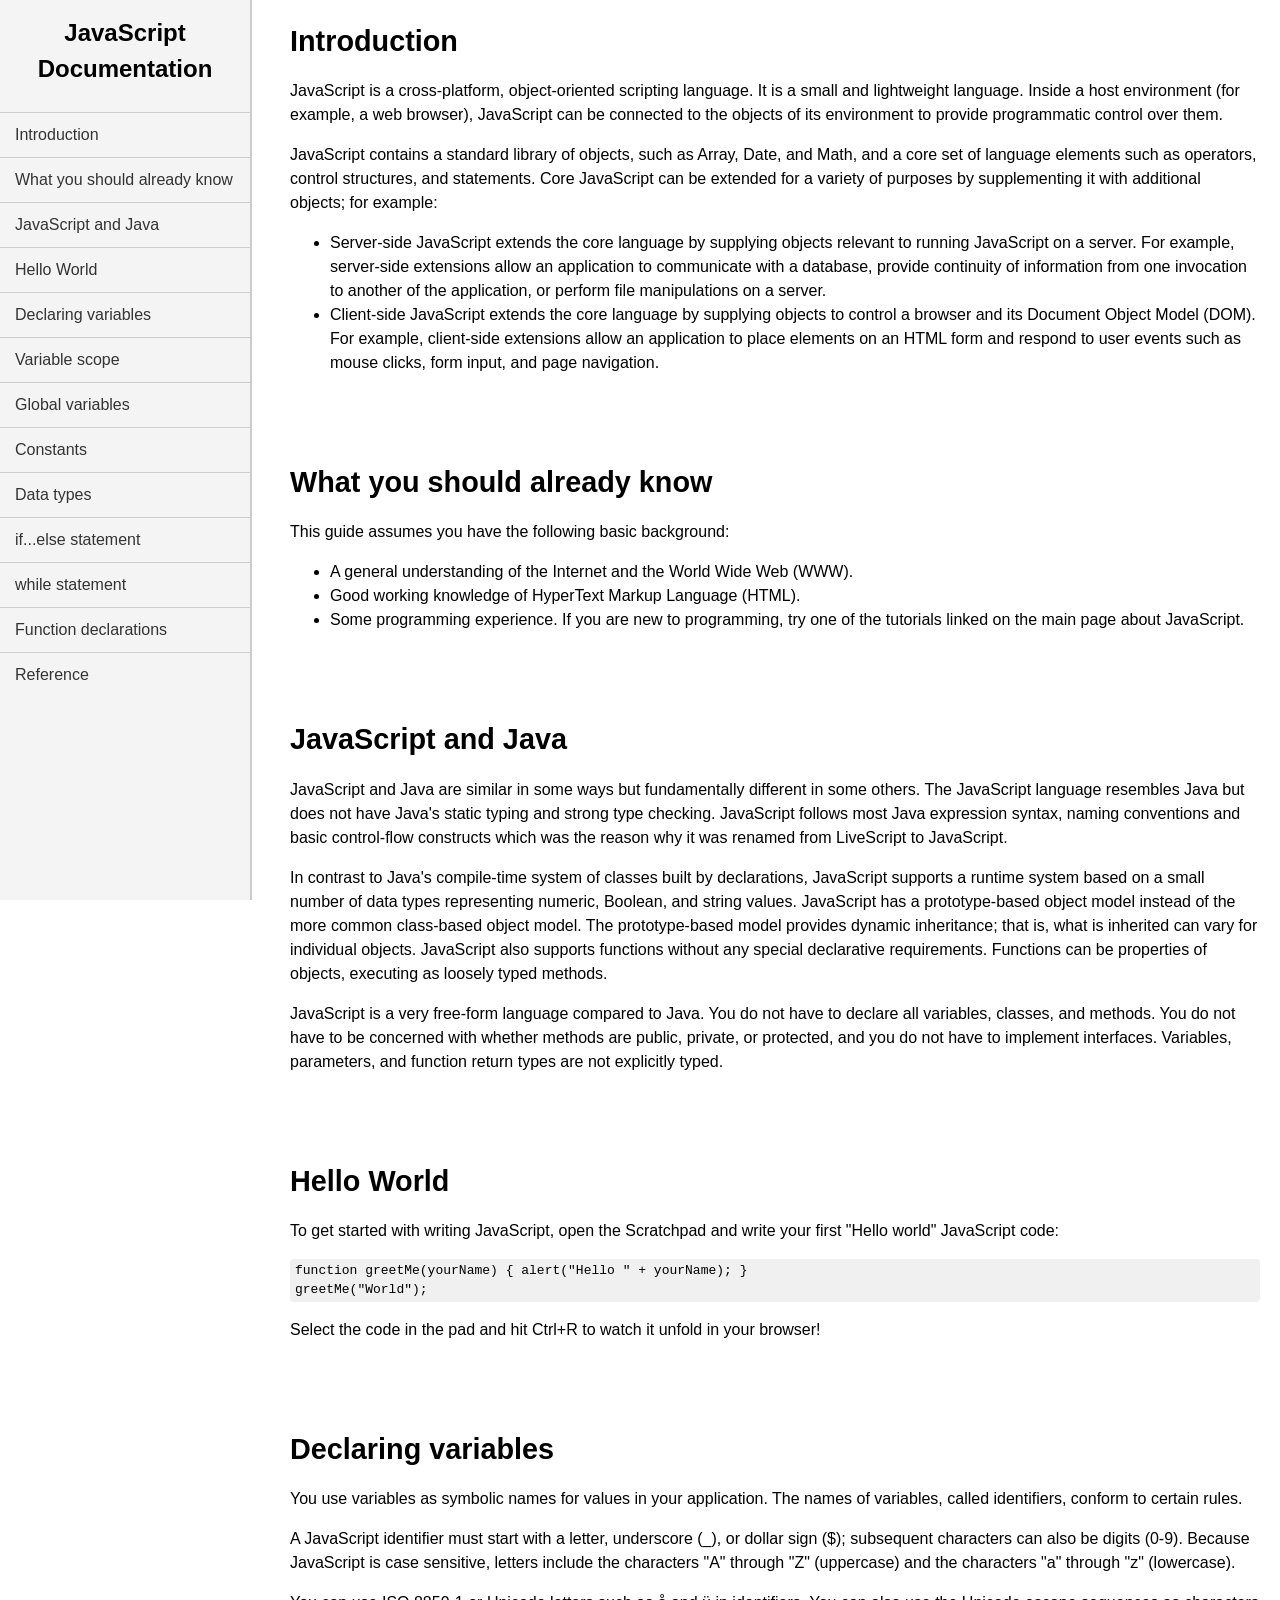
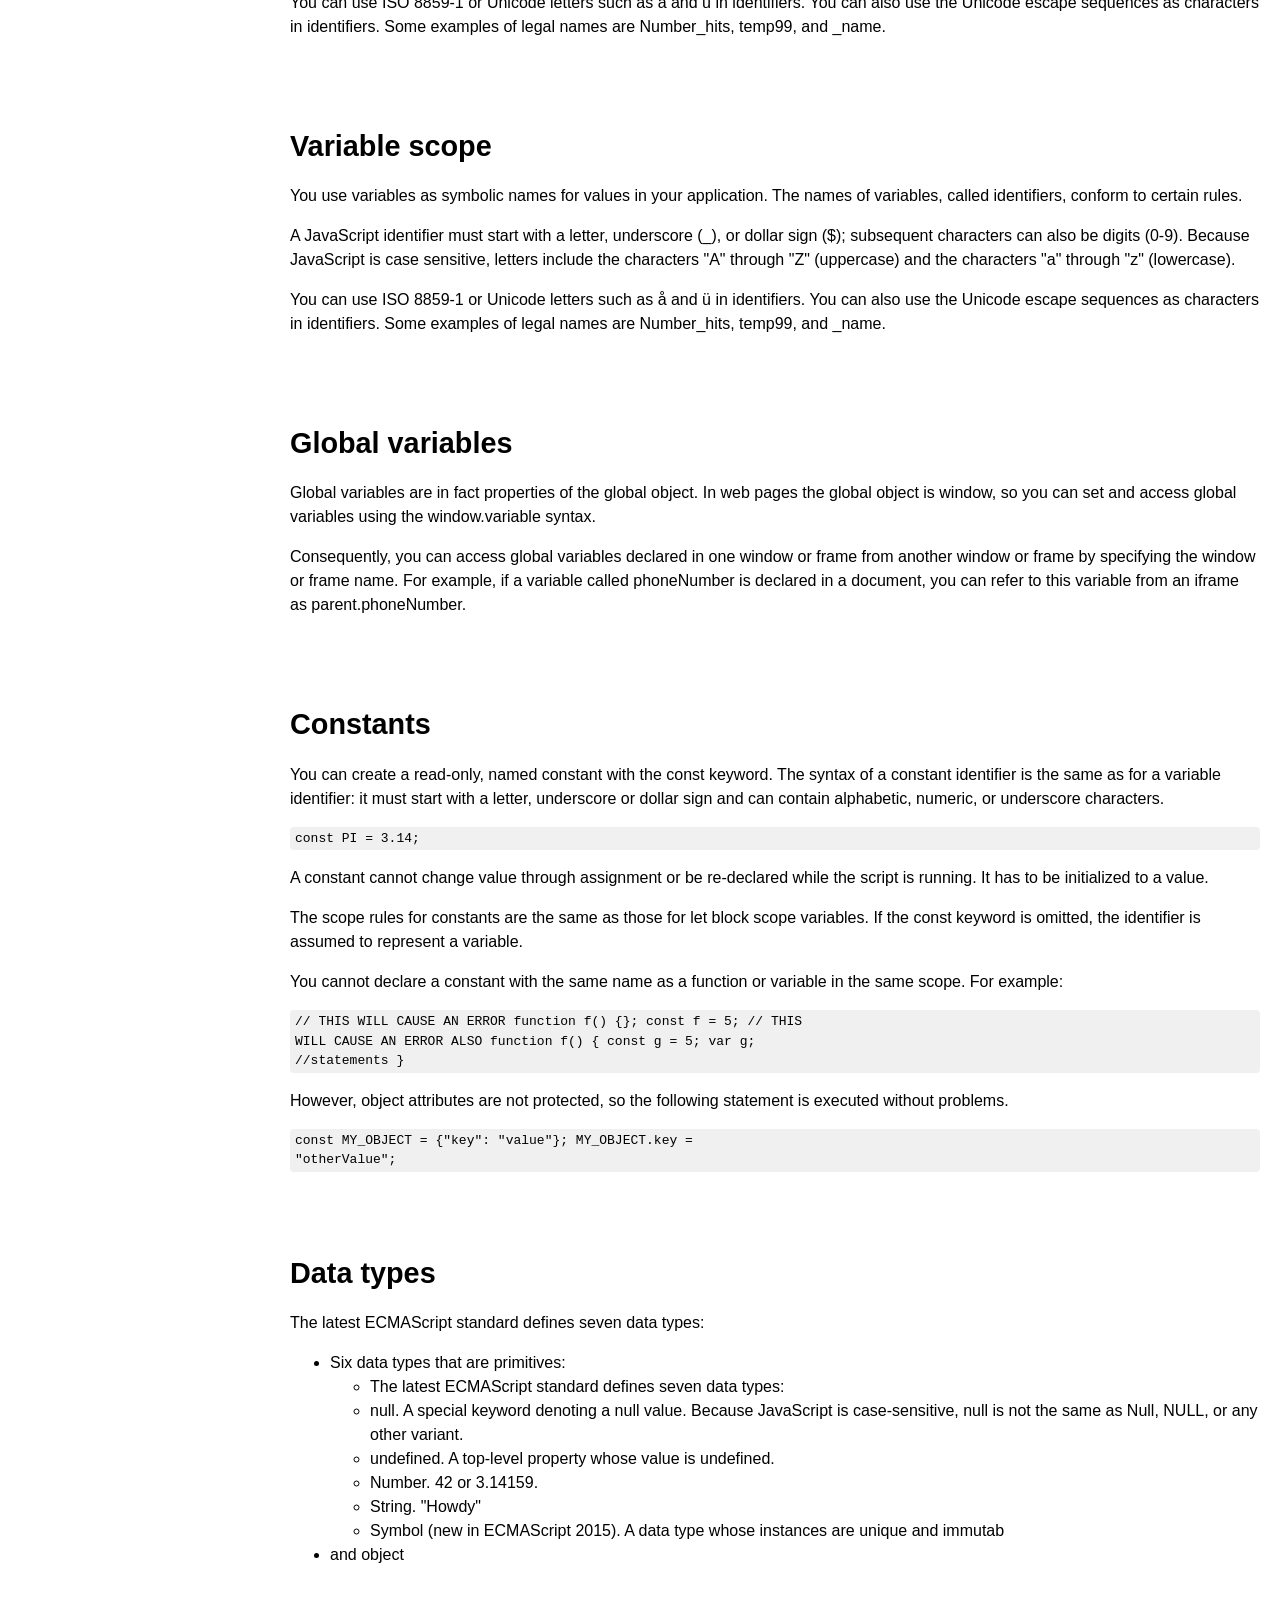
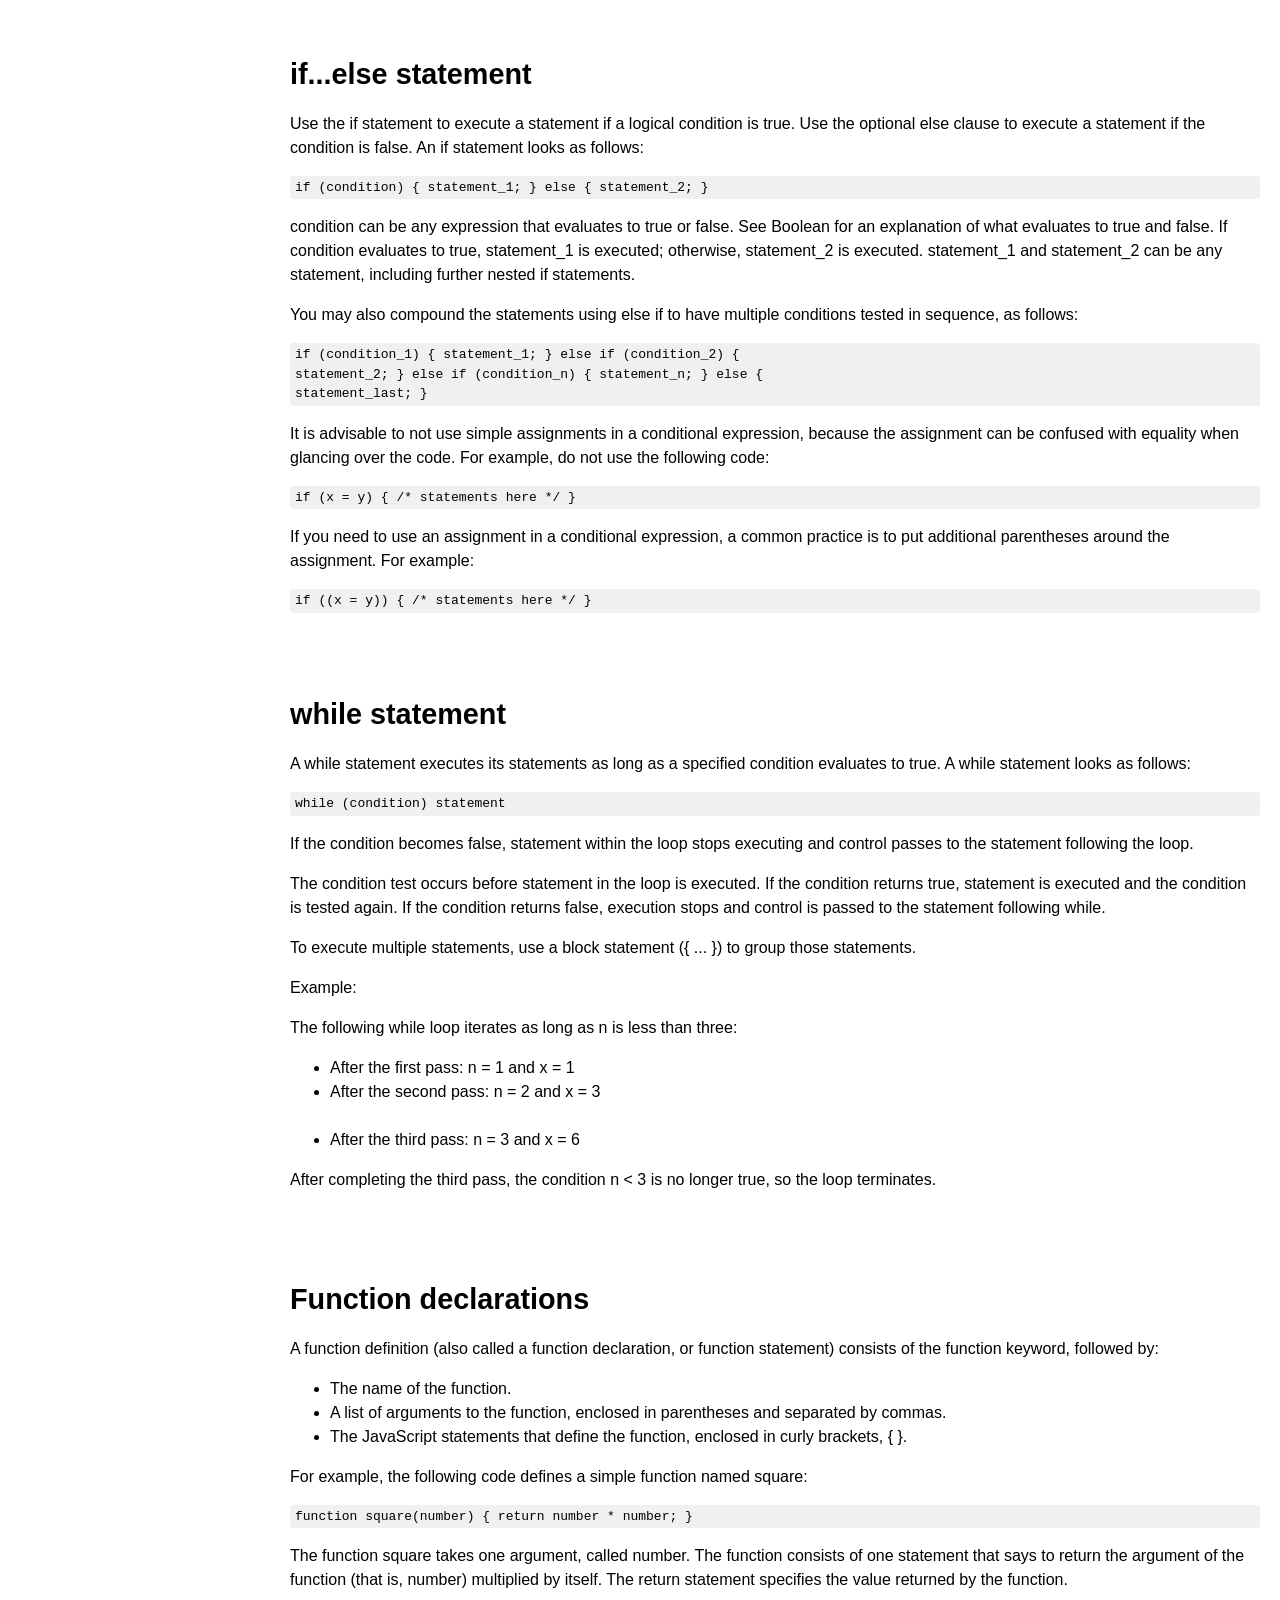
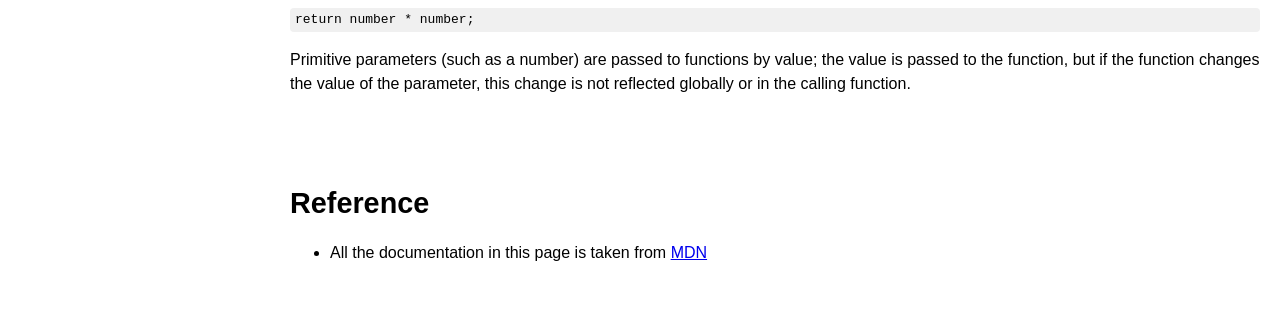
<file: technical-documentation-page/index.html>
<!DOCTYPE html>
<html lang="en">
  <head>
    <meta charset="UTF-8" />
    <title>Technical Documentation Page</title>
    <link rel="stylesheet" href="styles.css" />
  </head>

  <body>
    <nav id="navbar">
      <header>JavaScript Documentation</header>
      <a class="nav-link" href="#Introduction">Introduction</a>
      <a class="nav-link" href="#What_you_should_already_know">What you should already know</a>
      <a class="nav-link" href="#JavaScript_and_Java">JavaScript and Java</a>
      <a class="nav-link" href="#Hello_World">Hello World</a>
      <a class="nav-link" href="#Declaring_variables">Declaring variables</a>
      <a class="nav-link" href="#Variable_scope">Variable scope</a>
      <a class="nav-link" href="#Global_variables">Global variables</a>
      <a class="nav-link" href="#Constants">Constants</a>
      <a class="nav-link" href="#Data_types">Data types</a>
      <a class="nav-link" href="#if...else_statement">if...else statement</a>
      <a class="nav-link" href="#while_statement">while statement</a>
      <a class="nav-link" href="#Function_declarations">Function declarations</a>
      <a class="nav-link" href="#Reference">Reference</a>
    </nav>

    <main id="main-doc">
      <section class="main-section" id="Introduction">
        <header>Introduction</header>
        <p>JavaScript is a cross-platform, object-oriented scripting language. It is a small and lightweight language. Inside a host environment (for example, a web browser), JavaScript can be connected to the objects of its environment to provide programmatic control over them.</p>

        <p>JavaScript contains a standard library of objects, such as Array, Date, and Math, and a core set of language elements such as operators, control structures, and statements. Core JavaScript can be extended for a variety of purposes by supplementing it with additional objects; for example:</p>
        <ul>
          <li>Server-side JavaScript extends the core language by supplying objects relevant to running JavaScript on a server. For example, server-side extensions allow an application to communicate with a database, provide continuity of information from one invocation to another of the application, or perform file manipulations on a server.</li>
          <li>Client-side JavaScript extends the core language by supplying objects to control a browser and its Document Object Model (DOM). For example, client-side extensions allow an application to place elements on an HTML form and respond to user events such as mouse clicks, form input, and page navigation.</li>
        </ul>
      </section>

      <section class="main-section" id="What_you_should_already_know">
        <header>What you should already know</header>
        <p>This guide assumes you have the following basic background:</p>
        <ul>
          <li>A general understanding of the Internet and the World Wide Web (WWW).</li>
          <li>Good working knowledge of HyperText Markup Language (HTML).</li>
          <li>Some programming experience. If you are new to programming, try one of the tutorials linked on the main page about JavaScript.</li>
        </ul>
      </section>

      <section class="main-section" id="JavaScript_and_Java">
        <header>JavaScript and Java</header>
        <p>JavaScript and Java are similar in some ways but fundamentally different in some others. The JavaScript language resembles Java but does not have Java's static typing and strong type checking. JavaScript follows most Java expression syntax, naming conventions and basic control-flow constructs which was the reason why it was renamed from LiveScript to JavaScript.</p>
        <p>In contrast to Java's compile-time system of classes built by declarations, JavaScript supports a runtime system based on a small number of data types representing numeric, Boolean, and string values. JavaScript has a prototype-based object model instead of the more common class-based object model. The prototype-based model provides dynamic inheritance; that is, what is inherited can vary for individual objects. JavaScript also supports functions without any special declarative requirements. Functions can be properties of objects, executing as loosely typed methods.</p>
        <p>JavaScript is a very free-form language compared to Java. You do not have to declare all variables, classes, and methods. You do not have to be concerned with whether methods are public, private, or protected, and you do not have to implement interfaces. Variables, parameters, and function return types are not explicitly typed.</p>
      </section>

      <section class="main-section" id="Hello_World">
        <header>Hello World</header>
        <p>To get started with writing JavaScript, open the Scratchpad and write your first "Hello world" JavaScript code:</p>
        <code>function greetMe(yourName) { alert("Hello " + yourName); }
greetMe("World");</code>
        <p>Select the code in the pad and hit Ctrl+R to watch it unfold in your browser!</p>
      </section>

      <section class="main-section" id="Declaring_variables">
        <header>Declaring variables</header>
        <p>You use variables as symbolic names for values in your application. The names of variables, called identifiers, conform to certain rules.</p>
        <p>A JavaScript identifier must start with a letter, underscore (_), or dollar sign ($); subsequent characters can also be digits (0-9). Because JavaScript is case sensitive, letters include the characters "A" through "Z" (uppercase) and the characters "a" through "z" (lowercase).</p>
        <p>You can use ISO 8859-1 or Unicode letters such as å and ü in identifiers. You can also use the Unicode escape sequences as characters in identifiers. Some examples of legal names are Number_hits, temp99, and _name.</p>
      </section>

      <section class="main-section" id="Variable_scope">
        <header>Variable scope</header>
        <p>You use variables as symbolic names for values in your application. The names of variables, called identifiers, conform to certain rules.</p>
        <p>A JavaScript identifier must start with a letter, underscore (_), or dollar sign ($); subsequent characters can also be digits (0-9). Because JavaScript is case sensitive, letters include the characters "A" through "Z" (uppercase) and the characters "a" through "z" (lowercase).</p>
        <p>You can use ISO 8859-1 or Unicode letters such as å and ü in identifiers. You can also use the Unicode escape sequences as characters in identifiers. Some examples of legal names are Number_hits, temp99, and _name.</p>
      </section>

      <section class="main-section" id="Global_variables">
        <header>Global variables</header>
        <p>Global variables are in fact properties of the global object. In web pages the global object is window, so you can set and access global variables using the window.variable syntax.</p>
        <p>Consequently, you can access global variables declared in one window or frame from another window or frame by specifying the window or frame name. For example, if a variable called phoneNumber is declared in a document, you can refer to this variable from an iframe as parent.phoneNumber.</p>
      </section>

      <section class="main-section" id="Constants">
        <header>Constants</header>
        <p>You can create a read-only, named constant with the const keyword. The syntax of a constant identifier is the same as for a variable identifier: it must start with a letter, underscore or dollar sign and can contain alphabetic, numeric, or underscore characters.</p>
        <code>const PI = 3.14;</code>
        <p>A constant cannot change value through assignment or be re-declared while the script is running. It has to be initialized to a value.</p>
        <p>The scope rules for constants are the same as those for let block scope variables. If the const keyword is omitted, the identifier is assumed to represent a variable.</p>
        <p>You cannot declare a constant with the same name as a function or variable in the same scope. For example:</p>
        <code>// THIS WILL CAUSE AN ERROR function f() {}; const f = 5; // THIS
WILL CAUSE AN ERROR ALSO function f() { const g = 5; var g;
//statements }</code>
        <p>However, object attributes are not protected, so the following statement is executed without problems.</p>
        <code>const MY_OBJECT = {"key": "value"}; MY_OBJECT.key =
"otherValue";</code>
      </section>

      <section class="main-section" id="Data_types">
        <header>Data types</header>
        <p>The latest ECMAScript standard defines seven data types:</p>
        <ul>
          <li>Six data types that are primitives:</li>
          <ul style="list-style-type: circle">
            <li>The latest ECMAScript standard defines seven data types:</li>
            <li>null. A special keyword denoting a null value. Because JavaScript is case-sensitive, null is not the same as Null, NULL, or any other variant.</li>
            <li>undefined. A top-level property whose value is undefined.</li>
            <li>Number. 42 or 3.14159.</li>
            <li>String. "Howdy"</li>
            <li>Symbol (new in ECMAScript 2015). A data type whose instances are unique and immutab</li>
          </ul>
          <li>and object</li>
        </ul>
      </section>

      <section class="main-section" id="if...else_statement">
        <header>if...else statement</header>
        <p>Use the if statement to execute a statement if a logical condition is true. Use the optional else clause to execute a statement if the condition is false. An if statement looks as follows:</p>
        <code>if (condition) { statement_1; } else { statement_2; }</code>
        <p>condition can be any expression that evaluates to true or false. See Boolean for an explanation of what evaluates to true and false. If condition evaluates to true, statement_1 is executed; otherwise, statement_2 is executed. statement_1 and statement_2 can be any statement, including further nested if statements.</p>
        <p>You may also compound the statements using else if to have multiple conditions tested in sequence, as follows:</p>
        <code>if (condition_1) { statement_1; } else if (condition_2) {
statement_2; } else if (condition_n) { statement_n; } else {
statement_last; }</code>
        <p>It is advisable to not use simple assignments in a conditional expression, because the assignment can be confused with equality when glancing over the code. For example, do not use the following code:</p>
        <code>if (x = y) { /* statements here */ }</code>
        <p>If you need to use an assignment in a conditional expression, a common practice is to put additional parentheses around the assignment. For example:</p>
        <code>if ((x = y)) { /* statements here */ }</code>
      </section>

      <section class="main-section" id="while_statement">
        <header>while statement</header>
        <p>A while statement executes its statements as long as a specified condition evaluates to true. A while statement looks as follows:</p>
        <code>while (condition) statement</code>
        <p>If the condition becomes false, statement within the loop stops executing and control passes to the statement following the loop.</p>
        <p>The condition test occurs before statement in the loop is executed. If the condition returns true, statement is executed and the condition is tested again. If the condition returns false, execution stops and control is passed to the statement following while.</p>
        <p>To execute multiple statements, use a block statement ({ ... }) to group those statements.</p>
        <p>Example:</p>
        <p>The following while loop iterates as long as n is less than three:</p>
        <ul>
          <li>After the first pass: n = 1 and x = 1</li>
          <li>After the second pass: n = 2 and x = 3</li><br>
          <li>After the third pass: n = 3 and x = 6</li>
        </ul>
        <p>After completing the third pass, the condition n < 3 is no longer true, so the loop terminates.</p>
      </section>

      <section class="main-section" id="Function_declarations">
        <header>Function declarations</header>
        <p>A function definition (also called a function declaration, or function statement) consists of the function keyword, followed by:</p>
        <ul>
          <li>The name of the function.</li>
          <li>A list of arguments to the function, enclosed in parentheses and separated by commas.</li>
          <li>The JavaScript statements that define the function, enclosed in curly brackets, { }.</li>
        </ul>
        <p>For example, the following code defines a simple function named square:</p>
        <code>function square(number) { return number * number; }</code>
        <p>The function square takes one argument, called number. The function consists of one statement that says to return the argument of the function (that is, number) multiplied by itself. The return statement specifies the value returned by the function.</p>
        <code>return number * number;</code>
        <p>Primitive parameters (such as a number) are passed to functions by value; the value is passed to the function, but if the function changes the value of the parameter, this change is not reflected globally or in the calling function.</p>
      </section>

      <section class="main-section" id="Reference">
        <header>Reference</header>
        <ul>
          <li>All the documentation in this page is taken from <a href="#">MDN</a></li>
        </ul>
      </section>
    </main>
  </body>
</html>
</file>
<file: technical-documentation-page/styles.css>
body {
  font-family: Arial, sans-serif;
  margin: 0;
  /* Make space for the fixed navbar on the left so content isn't hidden */
  padding-left: 270px;
  line-height: 1.5;
}

/* --- TEST 21: Navbar fixed to the left edge --- */
#navbar {
  position: fixed;
  top: 0;
  left: 0;
  width: 250px;
  height: 100%;
  background-color: #f4f4f4;
  border-right: 2px solid #ccc;
  /* Scroll navbar if there are too many links for the screen height */
  overflow-y: auto; 
}

#navbar header {
  font-size: 1.5em;
  font-weight: bold;
  padding: 15px;
  text-align: center;
}

.nav-link {
  display: block;
  padding: 10px 15px;
  text-decoration: none;
  color: #333;
  border-top: 1px solid #ccc;
}

.nav-link:hover {
  background-color: #ddd;
}

.main-section {
  padding: 20px;
  margin-bottom: 30px;
}

header {
  font-size: 1.8em;
  margin-bottom: 10px;
  font-weight: bold;
}

code {
  background-color: #f0f0f0;
  padding: 2px 5px;
  border-radius: 4px;
  display: block;
  white-space: pre-wrap;
  margin: 10px 0;
}

/* --- TEST 22: At least one Media Query --- */
@media (max-width: 800px) {
  /* On small screens, move navbar to the top instead of fixed left */
  #navbar {
    position: relative;
    width: 100%;
    height: auto;
    border-right: none;
    border-bottom: 2px solid #ccc;
  }
  
  body {
    padding-left: 0; /* Remove the side padding so content is centered */
  }
}
</file>
